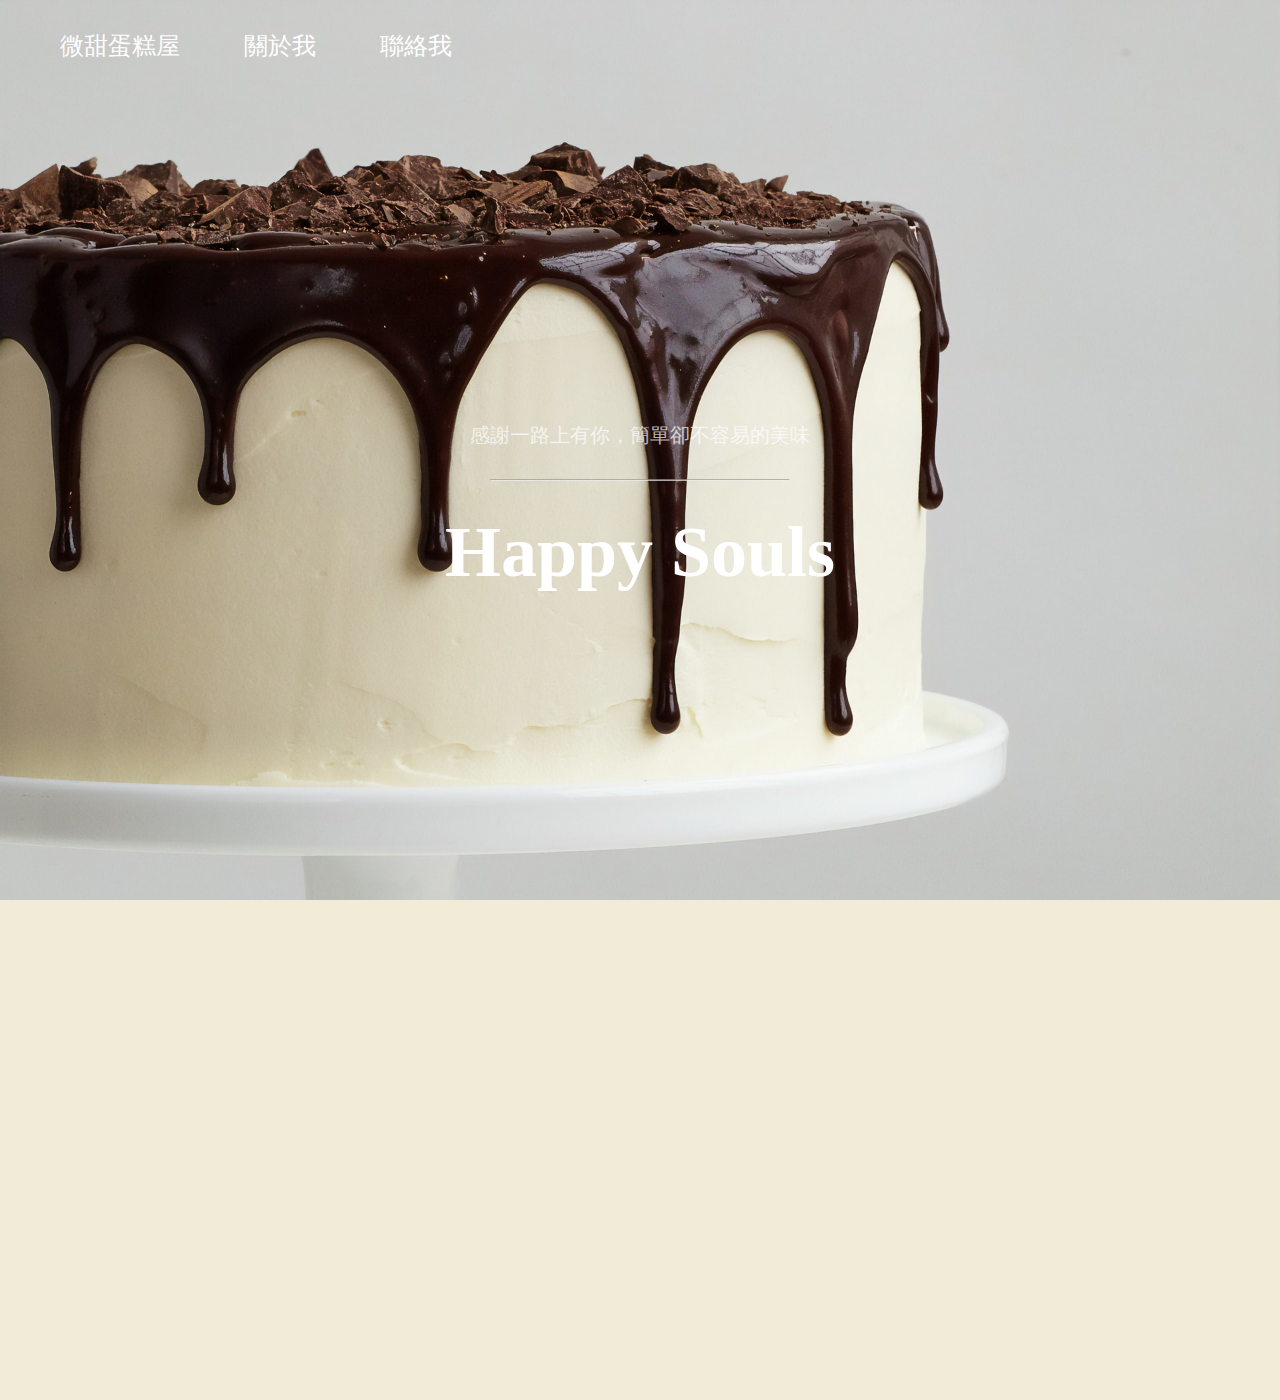
<file: index.html>
<!DOCTYPE html>
<html lang="en">

<head>
    <meta charset="UTF-8">
    <meta name="viewport" content="width=device-width, initial-scale=1.0">
    <title>微甜蛋糕屋</title>
    <link rel="stylesheet" href="style.css">
    <link rel="shortcut icon" href="./img/favicon.ico" type="image/x-icon">
</head>

<body>
    <div id="banner">
        <nav>
            <a href="./index.html">微甜蛋糕屋</a>
            <a href="./about.html">關於我</a>
            <a href="#">聯絡我</a>
        </nav>
        <p>感謝一路上有你，簡單卻不容易的美味</p>
        <hr>
        <h1>Happy Souls</h1>
    </div>
<section id="news">
    <div></div>
    <div></div>
</section>
    
</body>

</html>
</file>
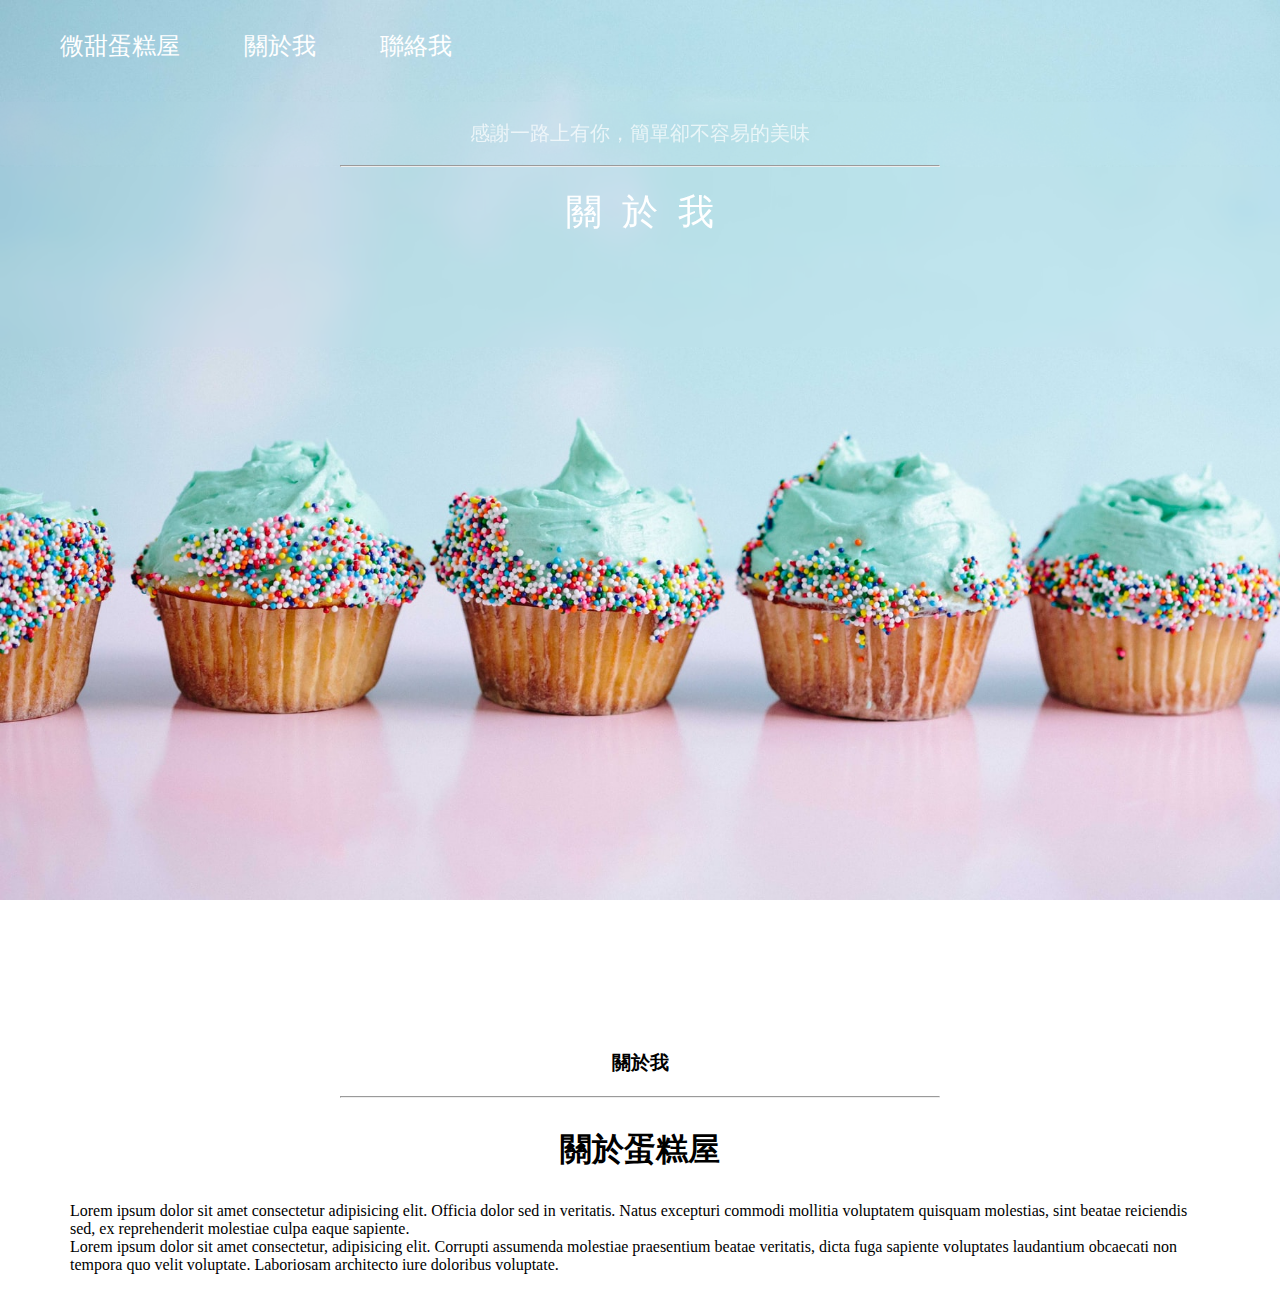
<file: about.html>
<!DOCTYPE html>
<html lang="zh">

<head>
    <meta charset="UTF-8">
    <meta name="viewport" content="width=device-width, initial-scale=1.0">
    <title>關於我</title>
    <link rel="stylesheet" href="style.css">
    <link rel="shortcut icon" href="./img/favicon.ico" type="image/x-icon">
</head>

<body>
    <div id="banner-about">
        <nav>
            <a href="./index.html">微甜蛋糕屋</a>
            <a href="./about.html">關於我</a>
            <a href="#">聯絡我</a>
        </nav>
        <p>感謝一路上有你，簡單卻不容易的美味</p>
        <hr>
        <h2>關於我</h2>
    </div>

    <section id="about-content">
        <h3>關於我</h3>
        <hr>
        <h1>關於蛋糕屋</h1>
        <div id="about-1"></div>
        <p>Lorem ipsum dolor sit amet consectetur adipisicing elit. Officia dolor sed in veritatis. Natus excepturi commodi mollitia voluptatem quisquam molestias, sint beatae reiciendis sed, ex reprehenderit molestiae culpa eaque sapiente.</p>
        <div id="about-2"></div>
        <p>Lorem ipsum dolor sit amet consectetur, adipisicing elit. Corrupti assumenda molestiae praesentium beatae veritatis, dicta fuga sapiente voluptates laudantium obcaecati non tempora quo velit voluptate. Laboriosam architecto iure doloribus voluptate.</p>
        <div id="about-3"></div>
    </section>

</body>

</html>
</file>
<file: style.css>
*{margin: 0;
padding: 0;
box-sizing: border-box;
font-family: 微軟正黑體;}

#banner{width: 100%;
height: 100vh;
background-image: url(./img/banner.jpg);
background-size: cover;
color:white;
background-attachment: fixed;

}
/* 橫幅 */
#banner nav, #banner-about nav {
    padding: 30px;
}

#banner a, #banner-about a {
    color:white;
    text-decoration: none;
    font-size: 24px;
    padding: 0 30px;
    transition:0.3s;
    
}

#banner a:hover,#banner-about a:hover {
    color:#aaa;
}

#banner p{
    text-align: center;
    margin-top: 300px;
    opacity: 0.7;
    font-size: 20px;
    padding: 30px;
}

#banner hr{
    width: 300px;
    opacity: 0.7;
    margin: 0 auto
}

#banner h1{
    text-align: center;
    font-size: 72px;
    padding: 30px;
}

#news{
    height: 500px;
    background: #f1ebd7;
}
#banner-about{
    width: 100%;
    background-image: url(./img/about1.jpg);
    background-size: cover;
    color:white;
    height: 100vh;
}

#banner-about p{
    text-align: center;
    margin-top: 10px;
    opacity: 0.7;
    font-size: 20px;
    padding: 18px;
    backdrop-filter:blur(8px);
}
#banner-about hr{
    width:600px;
    margin: 0 auto;
}

#banner-about h2 {
    text-align: center;
    font-size: 36px;
    font-weight: 100;
    letter-spacing: 20px;
    padding-left: 20px;
    line-height: 10vh;
    height:20vh;
    backdrop-filter:blur(8px);
    
}

#about-content {
    width: 1200px;
    margin: 0 auto;
    background:white;
    padding: 30px;
    margin-top: 100px;

}

#about-content h3{
    text-align: center;
    padding: 20px;
}

#about-content hr{
    width: 600px;
    margin: 0 auto;
}

#about-content h1{
    text-align: center;
    padding: 30px;
}
</file>
